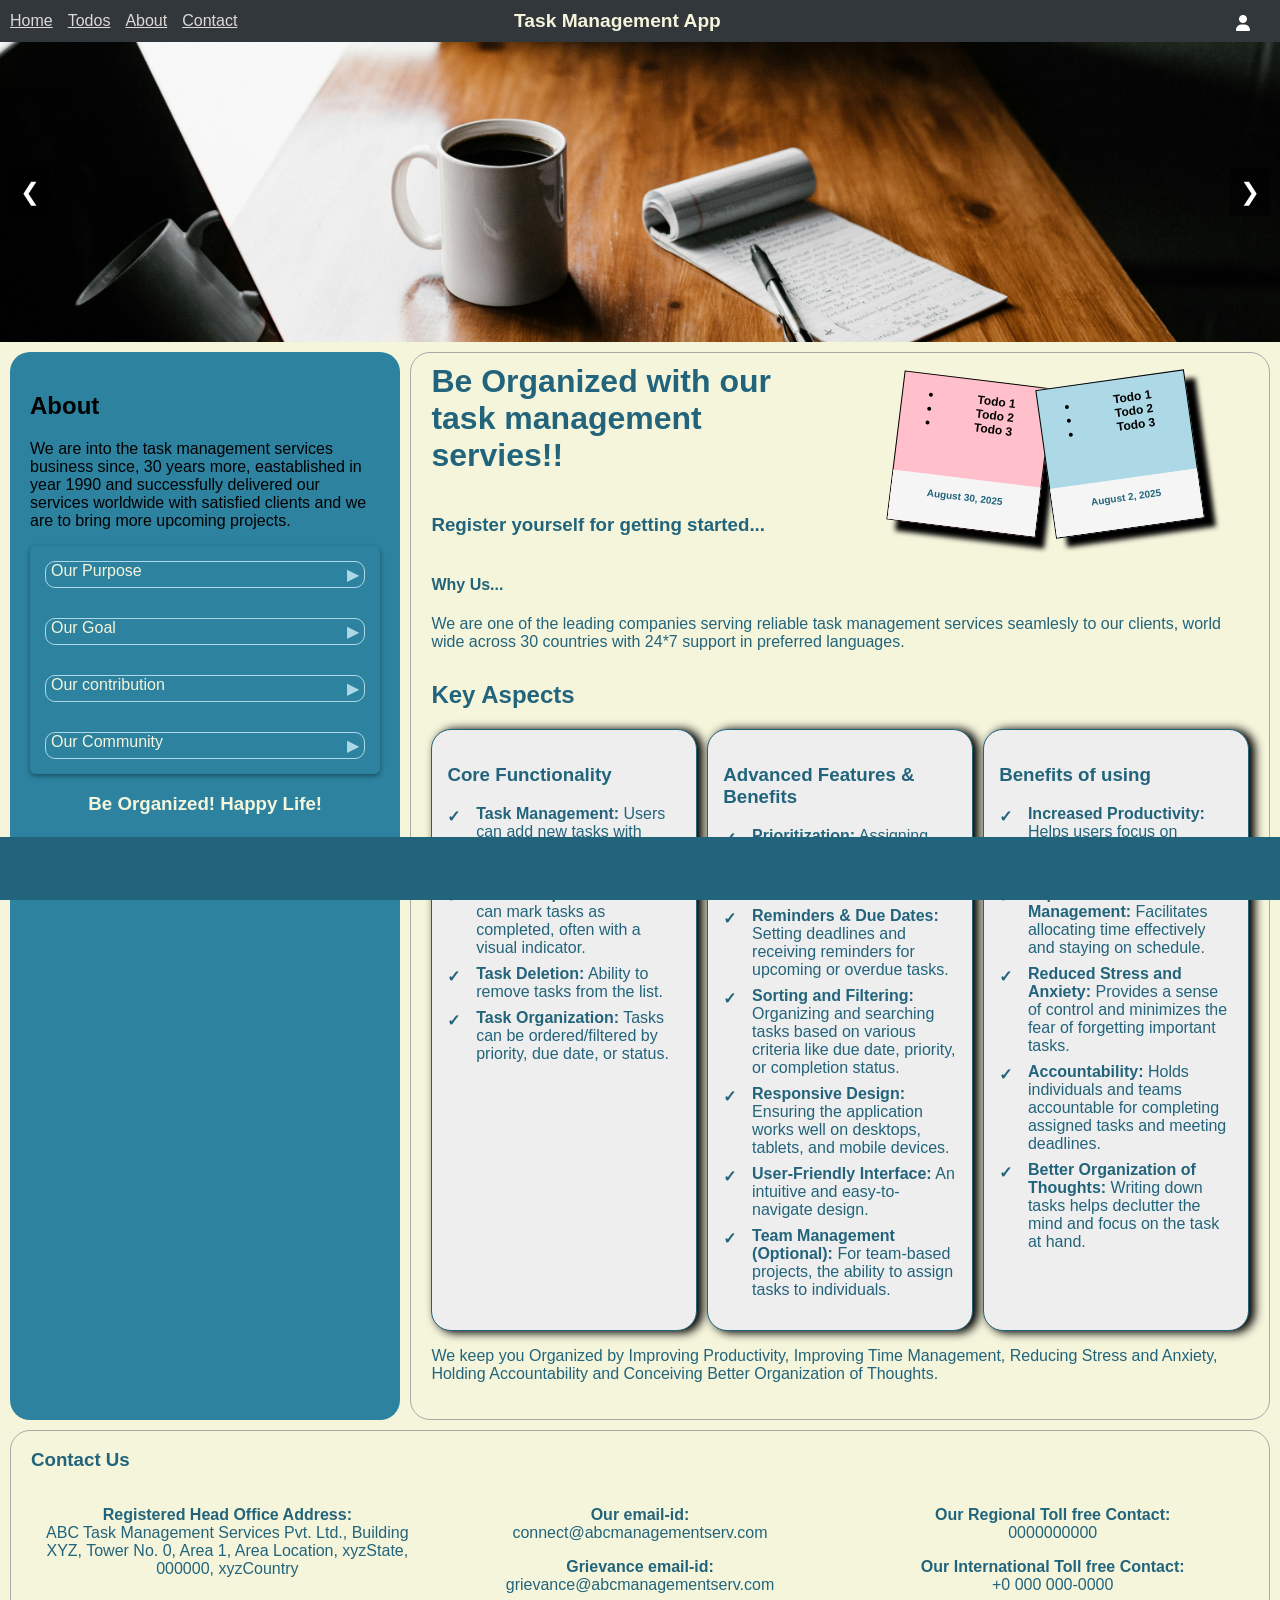
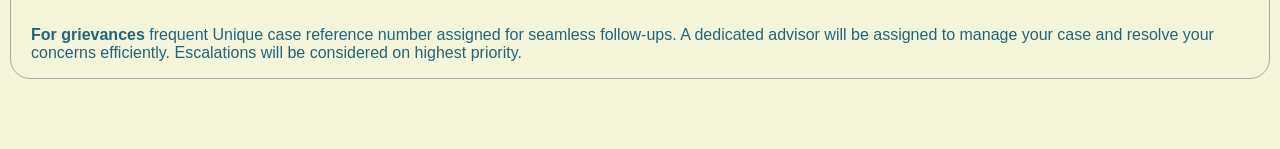
<file: index.html>
<!DOCTYPE html>
<html lang="en">

<head>
    <meta charset="UTF-8">
    <meta name="viewport" content="width=device-width, initial-scale=1.0">
    <link rel="stylesheet" href="https://cdnjs.cloudflare.com/ajax/libs/font-awesome/6.5.0/css/all.min.css">
    <link rel="stylesheet" href="Styles/ui-components.css">
    <script type="module" src="JSComponents/main.js"></script>
    <title>Document</title>
    <style>
        * {
            box-sizing: border-box;
        }

        body {
            font-family: 'Segoe UI', sans-serif;
            /*padding: 0 30px;*/
            background-color: #F5F5DC;  /* #ffffff; */
            /* rgb(83, 80, 80); /*rgb(34, 100, 123);*/
            margin: 0;
            /* to remove default body margin */
        }

        body,
        html {
            max-width: 100vw;
        }

        /*         
        html {
         
            scroll-behavior: auto !important;
            overflow: hidden;

        } */

        /* html { */
        /* scroll-padding-top: 80px; */
        /* adjust as per your fixed header height */
        /* scroll-behavior: smooth; */
        /* } */

        /* Style Parent Container */
        .parent-container {
            display: flex;
            flex-direction: column;
            min-height: 100vh;
            /*Pushes footer at bottom - Here not needed as footer is fixed */
        }

        /* Migrated */
        /* Style Header */
        /*
        .header {
            display: flex;
            flex-wrap: wrap;
            /* Allow items to wrap on smaller screens
            align-items: center;
            justify-content: space-between;
            padding: 10px;
            background-color: rgb(34, 100, 123);
            position: sticky;
            top: 0;
            z-index: 11;
            /* To place at top of Banner
        }

        /* Style Navbar
        .navbar {
            display: flex;
            flex: 4;
            gap: 15px;
            margin: 0;
        }

        /* Style Title h2 in Header
        .header h2 {
            flex: 6;
            color: #F5F5DC;
            margin: 0;
        }

        /* Style Navigation Bar links
        .navbar a {
            color: rgb(222, 217, 217);
        }

        /* Change color on hover
        .navbar a:hover {
            background-color: rgb(133, 211, 236);
            color: rgb(34, 100, 123);
            border-radius: 3px;  
        }
        */

        /* Migrated */
        /* Login/Register Style
        .login-wrapper {
            position: fixed;
            top: 15px;
            right: 30px;
            z-index: 1000;
        }

        .login-container {
            position: relative;
            display: flex;
            align-items: center;
            gap: 10px;
        }

        .login-icon {
            cursor: pointer;
        }

        .login-dropdown {
            display: none;
            position: absolute;
            top: 100%;
            right: 0;
            background-color: rgb(44, 130, 159);
            border-radius: 10px;
            white-space: nowrap;
            border: 2px solid whitesmoke;
        }

        .login-container:hover .login-dropdown {
            display: block;
        }

        .login-dropdown a {
            display: block;
            padding: 8px 20px;
            color: whitesmoke;
            text-decoration: none;
        }

        .login-dropdown a:hover {
            background-color: rgb(34, 100, 123);
            border-radius: 10px;
            /* included for after hovering the border raidus effect remains effective (else it is not)
        }
        */

        /* Migrated */
        /* Banner Fade Slider Style
        .banner-fade-slider {
            position: relative;
            width: 100%;
            max-width: 100%;
            height: 300px;
            /*overflow: hidden;
        }

        .slide {
            position: absolute;
            width: 100%;
            height: 100%;
            object-fit: cover;
            opacity: 0;
            transition: opacity 1s ease-in-out;
        }

        .slide.active {
            opacity: 1;
            z-index: 1;
        }

        button.prev,
        button.next {
            position: absolute;
            top: 50%;
            transform: translateY(-50%);
            background-color: rgba(0, 0, 0, 0.5);
            color: white;
            border: none;
            padding: 10px;
            font-size: 24px;
            cursor: pointer;
            z-index: 2;
            /*TO keep buttons all the time (visible) above slides
        }

        button.prev {
            left: 10px;
        }

        button.next {
            right: 10px;
        }
        */

        /* Migrated */
        /* Footer Style
        .footer {
            margin: 0;
            height: 7%;
            background-color: rgb(34, 100, 123);
            color: white;
            /* Need to place footer fixed with three offsets to avoid scrollbars after adding animation of scrolling from right to left
            position: fixed;
            bottom: 0;
            left: 0;
            right: 0;
        }

        .logo-container {
            display: flex;
            gap: 50px;
            position: absolute;
            align-items: center;
            height: 100%;
            /* For Center vertically div within Footer - top and transform properties
            top: 50%;
            transform: translateY(-50%);
            white-space: nowrap;
            animation: scrollLeft 70s linear infinite;
        }

        .logo {
            width: 80px;
            height: 30px;
            transition: transform 2.5s ease-in-out;
            animation: pulseGlow 10s infinite ease-in-out;
        }

        /* focus effect
        @keyframes pulseGlow {
            0%,
            100% {
                transform: scale(1);
                filter: drop-shadow(0 0 5px rgba(255, 255, 255, 0.3));
            }

            50% {
                transform: scale(1.3);
                filter: drop-shadow(0 0 20px rgba(255, 255, 255, 0.8));
            }
        }

        /* Move logos right to left
        @keyframes scrollLeft {
            0% {
                left: 100%;
            }

            100% {
                left: -100%;
            }
        }
        */

        /* Column container */
        .main-container {
            display: flex;
            margin: 10px;
            /*border: solid red;*/
            flex-wrap: wrap;
            gap: 10px;
            /* space between items */
        }

        /* Create two unequal columns that sits next to each other */
        /* Leftbar/left column */
        .left {
            flex: 3;
            /*Best option*/
            /*flex: 0 0 30%;*/
            background-color: rgb(44, 130, 159);
            padding: 20px;
            border-radius: 20px;
            max-width: 100%;
        }

        .left h3 {
            color: #F5F5DC;
            text-align: center;
        }

        /* Migrated */
        /* Toggle Panel Style */
        /*
        .toggle-panel-container {
            max-width: 600px;
            /*border: solid;*/
        /* border: 1px solid lightblue;
            border-radius: 6px;
            box-shadow: 0 2px 5px rgba(0, 0, 0, 0.4);
        }

        .toggle-panel-section {
            padding: 15px;
        }

        .toggle-panel-header {
            display: flex;
            justify-content: space-between;
            align-items: center;
            cursor: pointer;
            user-select: none;
            border: 1px solid lightblue;
            border-radius: 10px;
        }

        .toggle-panel-arrow {
            color: lightblue;
            padding-right: 5px;
            transition: transform 0.3s ease;
        }

        .toggle-panel-arrow.open {
            transform: rotate(90deg);
        }

        .toggle-panel-content {
            overflow: hidden;
            max-height: 0;
            transition: max-height 0.5s ease;
            padding: 0 15px;
        }

        .toggle-panel-content>div {
            padding: 15px 0;
        }
        */

        /* Right column */
        .right {
            flex: 7;
            /* Best option instead of calc */
            /* flex: 0 0 calc(70% - 10px); */
            background-color: transparent;
            padding: 10px 20px 20px;
            border: 1px solid darkgrey;
            border-radius: 20px;
            max-width: 100%;
            /* to avoid overflow right container (child container) from it's main-container (parent container) - this also stops overflowing reated by fixed footer*/
        }

        /* about-section Style */
        .about-section {
            /*background-color: #F5F5DC;*/
            width: 100%;
            height: 25px;
            font-weight: 500;
            padding-left: 5px;
            /*border: 1px solid lightblue;
            border-radius: 10px; */
            color: #F5F5DC;
            /* Keeps within container div tag instead of extending out of container causing scroll bars */
        }

        /* Contact container */
        .contact-container {
            /*background-color: rgb(44, 130, 159);*/
            margin: 0 10px 70px;
            padding: 0 20px;
            color: rgb(34, 100, 123);
            /*border: solid red;*/
            flex-wrap: wrap;
            border: 1px solid darkgrey;
            border-radius: 20px;
        }

        .contact-columns {
            display: flex;
            flex-wrap: wrap;
            gap: 20px;
        }

        .contact-columns .column {
            flex: 1;
            min-width: 200px;
            text-align: center;
            overflow-wrap: break-word;
            /* to break the long words leading to overflow the contents */
        }

        .right-top-container {
            display: flex;
            justify-content: space-between;
        }

        /*
        right-top-container-right-side {
            display: flex;
            justify-content: space-between;
            /*align-items: flex-start;
            gap: 10px;
            background-color: rgb(44, 130, 159);
            padding: 10px;
            margin: 5px 30px 0;
            /*For avoiding animation flickering bublled from todo list*/
        /*background-color: white; - background needed if element is tranparent*/
        /*
            z-index: 10;
            transform: translateZ(0);
            isolation: isolate;
            contain: paint;
            overflow: visible;
        }*/

        .right-top-container-left-side {
            display: flex;
            flex-direction: column;
            flex: 5;
            /* 0 1 50%; */
            /*flex-wrap: wrap;
            min-width: 0;*/
            justify-content: flex-start;
            /*align-items: first baseline;*/
        }

        h1 {
            color: rgb(34, 100, 123);
            font-weight: 900;
            margin-top: 0;
        }

        .right p,
        h4,
        .right h2 {
            color: rgb(34, 100, 123);
        }

        .right-top-container-left-side h3 {
            color: rgb(34, 100, 123);
        }

        .right-top-container-right-side {
            /*display: flex;*/
            flex: 5;
            /* 0 1 50%; */
            min-width: 0;
            justify-content: center;
            align-items: center;
            /*border-radius: ;*/
            padding: 10px 0 20px;
        }

        /* Card Style */
        .card-outer-container {
            display: flex;
            width: 100%;
            height: 100%;
            /*flex: 0 1 50%;
            min-width: 0;*/
            justify-content: center;
            align-items: center;
            /*border-radius: ;
            /*padding-right: 40px;*/
        }

        .cardContainer {
            /*float: left;*/
            display: flex;
            flex-direction: column;
            width: 150px;
            aspect-ratio: 1/1;
            border: 1px solid black;
            /*box-shadow: 0 4px 8px 0 rgba(0, 0, 0, 0.2), 0 6px 20px 0 rgba(0, 0, 0, 0.19);*/
            box-shadow: 10px 10px 5px black;
            text-align: center;
        }

        .cardHeader {
            flex: 7;
            /*background-color: pink;*/
            /* moved to individual for different colors */
            color: black;
            font-size: 12px;
        }

        .cardFooter {
            flex: 3;
            background-color: whitesmoke;
            border: solid whitesmoke;
            font-size: 10px;
        }

        .card_rotate_right {
            transform: rotate(7deg);
            background-color: pink;
        }

        .card_rotate_left {
            transform: rotate(-8deg);
            background-color: lightblue;
        }

        /* Aspect section */
        .right-key-aspects-section {
            margin-top: 30px;
        }

        .key-aspects-columns {
            display: flex;
            gap: 10px;
            margin-top: 10px;
            flex-wrap: wrap;
            /* for responsiveness */
        }

        .key-aspects-columns .column {
            flex: 1;
            min-width: 200px;
            background-color: #eee;
            padding: 15px;
            border: 1px solid rgb(34, 100, 123);
            border-radius: 20px;
            box-shadow: 5px 1px 10px 1px  rgb(0, 0, 0);
        }

        .column h3 {
            color: rgb(34, 100, 123);
        }

        /* Aspect section */

        .custom-list {
            list-style: none;
            padding-left: 0;
            color: rgb(34, 100, 123);
        }

        .custom-list li {
            position: relative;
            padding-left: 1.8em;
            /* creates space for tick bullet */
            margin-bottom: 8px;
        }

        .custom-list li::before {
            content: "✓";
            position: absolute;
            left: 0;
            top: 0.15em;
            /* vertical alignment tweak */
            color: rgb(34, 100, 123);
            font-weight: bold;
        }
       
        
        /* @media screen and (max-width: 700px) {
            /* .login-wrapper {
                flex-direction: column;
            }

        } */

        

        /*media query */
    </style>
</head>

<body>
    <div class="parent-container">
        <!--Migrated in header and login component-->
        <!-- Migrated Header
        <header class="header">
            Navigation Bar
            <div class="navbar">
                <a href="#">Home</a>
                <a href="#">Todo</a>
                <a href="#">About</a>
                <a href="#">Contact</a>
            </div>
            <h2>Task Management App</h2>
            Login Icon + Dropdown
            <div class="login-wrapper">
                <div class="login-container">
                    <span class="login-icon"><i class="fa-solid fa-user" style="color: white;"></i></span>
                    <div class="login-dropdown">
                        <a href="#" id="openModal">Login / Register</a>
                    </div>
                </div>
            </div>
        </header>
        -->
        
        <!-- Banner - Fade slider -->
        <div class="banner-fade-slider">
            <!-- Migrated
            <img src="Pictures\Slide1.jpg" class="slide active">
            <img src="Pictures\Slide2.jpg" class="slide">
            <img src="Pictures\Slide3.jpg" class="slide">
            <img src="Pictures\Slide4.jpg" class="slide">

            <button class="prev">&#10094;</button>
            <button class="next">&#10095;</button>
            -->
        </div>

        <div class="main-container">
            <div id="about" class="left">
                <h2>About</h2>
                <p>We are into the task management services business since, 30 years more, eastablished in year 1990 and
                    successfully delivered our
                    services worldwide with satisfied clients and we are to bring more upcoming projects.</p>

                <!-- Toogle Panel Container -->
                <div class="toggle-panel-container">
                    <!-- Toggle Panel Section 1 -->
                    <div class="toggle-panel-section">
                        <div class="toggle-panel-header" onclick="toggleSection(this)">
                            <span class="about-section">Our Purpose</span>
                            <span class="toggle-panel-arrow">▶</span>
                        </div>
                        <div class="toggle-panel-content">
                            <p>Our purpose is to provide the task management services to corporates and individuals to
                                stay
                                organized in the world of constantly moving, prioritizing responsibilities on the way
                                and
                                managing
                                today’s work life chaos.</p>
                            <p style="font-style: italic">Improve Productivity, Time Management, Reducing Stress and
                                Anxiety,
                                Holding Accountability and
                                Conceiving Better Organization of Thoughts.</p>
                        </div>
                    </div>

                    <!-- Toggle Panel Section 2 -->
                    <div class="toggle-panel-section">
                        <div class="toggle-panel-header" onclick="toggleSection(this)">
                            <span class="about-section">Our Goal</span>
                            <span class="toggle-panel-arrow">▶</span>
                        </div>
                        <div class="toggle-panel-content">
                            <p>Our goal is to bring business, social and individual level task management into complete
                                digitalization bringing paperless schedule management and completely go green.</p>
                            <p>
                                We help world to shape their work and daily schedule by giving the initiative to bring
                                manageable
                                scheduling tasks and stay without anxiety to miss the responsibilities.
                            </p>
                        </div>
                    </div>

                    <!-- Toggle Panel Section 3 -->
                    <div class="toggle-panel-section">
                        <div class="toggle-panel-header" onclick="toggleSection(this)">
                            <span class="about-section">Our contribution</span>
                            <span class="toggle-panel-arrow">▶</span>
                        </div>
                        <div class="toggle-panel-content">
                            <p>We are committed to our contribution with efforts to provide more reliable paperless
                                services
                                and
                                contribute to the safety of environment at same time.</p>
                        </div>
                    </div>

                    <!-- Toggle Panel Section 4 -->
                    <div class="toggle-panel-section">
                        <div class="toggle-panel-header" onclick="toggleSection(this)">
                            <span class="about-section">Our Community</span>
                            <span class="toggle-panel-arrow">▶</span>
                        </div>
                        <div class="toggle-panel-content">
                            <p>We are glad to be part of the community and will continue to serve our reliable services
                                to
                                more
                                clients in future.</p>
                            <p>
                        </div>
                    </div>

                </div>
                <!-- Toogle Panel Container -->

                <h3>Be Organized! Happy Life!</h3>
                </p>
            </div>

            <div class="right">
                <!--Top container-->
                <div class="right-top-container">
                    <div class="right-top-container-left-side">
                        <h1>Be Organized with our task management
                            servies!!
                        </h1>
                        <h3>Register yourself for getting started...</h3>
                    </div>

                    <div class="right-top-container-right-side">
                        <!-- Text Cards -->
                        <div class="card-outer-container">
                            <div class="cardContainer card_rotate_right">
                                <div class="cardHeader">
                                    <b>
                                        <ul>
                                            <li>Todo 1</li>
                                            <li>Todo 2</li>
                                            <li>Todo 3</li>
                                        </ul>
                                    </b>
                                </div>

                                <div class="cardFooter">
                                    <p><b>August 30, 2025</b></p>
                                </div>
                            </div>

                            <div class="cardContainer card_rotate_left">
                                <div class="cardHeader">
                                    <b>
                                        <ul>
                                            <li>Todo 1</li>
                                            <li>Todo 2</li>
                                            <li>Todo 3</li>
                                        </ul>
                                    </b>
                                </div>

                                <div class="cardFooter">
                                    <p><b>August 2, 2025</b></p>
                                </div>
                            </div>

                        </div>
                        <!-- Text Cards -->
                    </div>
                </div>
                <!--Top container-->


                <h4>Why Us...</h4>
                <p>We are one of the leading companies serving reliable task management services seamlesly to our
                    clients, world wide across 30 countries with 24*7 support in preferred languages.</p>


                <!--Aspects container <h5>Title description, Sep 2, 2024</h5> -->
                <div class="right-key-aspects-section">
                    <h2>Key Aspects</h2>

                    <div class="key-aspects-columns">
                        <div class="column">
                            <h3>Core Functionality</h3>
                            <ul class="custom-list">
                                <li><strong>Task Management:</strong> Users can add new tasks
                                    with details like
                                    descriptions,
                                    due dates, and priorities. </li>
                                <li><strong>Task Completion:</strong> Users can mark tasks as
                                    completed, often with a
                                    visual indicator.</li>
                                <li></span><strong>Task Deletion:</strong> Ability to remove tasks
                                    from the list.</li>
                                <li><strong>Task Organization:</strong> Tasks can be ordered/filtered
                                    by priority, due date, or
                                    status.</li>
                            </ul>
                        </div>

                        <div class="column">
                            <h3>Advanced Features & Benefits</h3>
                            <ul class="custom-list">
                                <li><strong>Prioritization:</strong> Assigning priority levels to tasks to focus on
                                    what's most important.</li>
                                <li><strong>Reminders & Due Dates:</strong> Setting deadlines and receiving reminders
                                    for upcoming or
                                    overdue tasks.</li>
                                <li><strong>Sorting and Filtering:</strong> Organizing and searching tasks based on
                                    various criteria like
                                    due date, priority, or completion status.</li>
                                <li><strong>Responsive Design:</strong> Ensuring the application works well on desktops,
                                    tablets, and
                                    mobile devices.</li>
                                <li><strong>User-Friendly Interface:</strong> An intuitive and easy-to-navigate design.
                                </li>
                                <li><strong>Team Management (Optional):</strong> For team-based projects, the ability to
                                    assign tasks to
                                    individuals.</li>
                            </ul>
                        </div>

                        <div class="column">
                            <h3>Benefits of using</h3>
                            <ul class="custom-list">
                                <li><strong>Increased Productivity:</strong> Helps users focus on priorities and work
                                    more
                                    efficiently.</li>
                                <li><strong>Improved Time Management:</strong> Facilitates allocating time effectively
                                    and
                                    staying on schedule.</li>
                                <li><strong>Reduced Stress and Anxiety:</strong> Provides a sense of control and
                                    minimizes
                                    the fear of
                                    forgetting important tasks.</li>
                                <li><strong>Accountability:</strong> Holds individuals and teams accountable for
                                    completing
                                    assigned tasks and
                                    meeting deadlines.</li>
                                <li><strong>Better Organization of Thoughts:</strong> Writing down tasks helps declutter
                                    the
                                    mind and focus on
                                    the task at hand.</li>
                            </ul>
                        </div>
                    </div>
                </div>
                <!--Aspects container-->

                <p>We keep you Organized by Improving Productivity, Improving Time Management, Reducing Stress and
                    Anxiety, Holding Accountability and Conceiving Better Organization of Thoughts.</p>
            </div>
        </div>

        <!-- Contact Container  -->
        <div id="contact" class="contact-container">
            <h3>Contact Us</h3>
            <div class="contact-columns">
                <div class="column">
                    <p><strong>Registered Head Office Address:</strong><br>
                        ABC Task Management Services Pvt. Ltd., Building XYZ,
                        Tower No. 0,
                        Area 1, Area Location, xyzState, 000000, xyzCountry </p>
                </div>
                <div class="column">
                    <p><strong>Our email-id:</strong><br> connect@abcmanagementserv.com</p>
                    <p><strong>Grievance email-id:</strong><br> grievance@abcmanagementserv.com</p>
                </div>
                <div class="column">
                    <p><strong>Our Regional Toll free Contact:</strong><br> 0000000000</p>
                    <p><strong>Our International Toll free Contact:</strong><br> +0 000 000-0000</p>
                </div>
            </div>
            <p><strong>For grievances</strong> frequent Unique case reference number assigned for seamless follow-ups. A
                dedicated
                advisor
                will be assigned to manage your case and resolve your concerns efficiently. Escalations will be
                considered on highest priority.</p>
        </div>
        <!-- Contact Container -->

        <!-- Migrated -->
        <!-- Footer -->
        <!--
        <footer class="footer">
            <div class="logo-container" id="logoContainer">
                <h5>Our trusted partners</h5>
                <img src="https://upload.wikimedia.org/wikipedia/commons/0/08/Google_Logo.svg" class="logo" />
                <img src="https://upload.wikimedia.org/wikipedia/commons/4/44/Microsoft_logo.svg" class="logo" />
                <img src="https://upload.wikimedia.org/wikipedia/commons/a/ab/Apple-logo.png" class="logo" />
                <img src="https://upload.wikimedia.org/wikipedia/commons/5/51/Facebook_f_logo_%282019%29.svg"
                    class="logo" />
                <img src="https://upload.wikimedia.org/wikipedia/commons/2/2f/Logo_Twitter.svg" class="logo" />
                <img src="https://upload.wikimedia.org/wikipedia/commons/1/19/YouTube_logo_2017.svg" class="logo" />
                <img src="https://upload.wikimedia.org/wikipedia/commons/0/08/Google_Logo.svg" class="logo" />
                <img src="https://upload.wikimedia.org/wikipedia/commons/0/08/Google_Logo.svg" class="logo" />
                <img src="https://upload.wikimedia.org/wikipedia/commons/0/08/Google_Logo.svg" class="logo" />
                <img src="https://upload.wikimedia.org/wikipedia/commons/0/08/Google_Logo.svg" class="logo" />
            </div>

        </footer>
        -->

    </div>

    <script>
        /* Wlecome message */
        /* 
        document.addEventListener('DOMContentLoaded', () => {
            document.querySelector("header").insertAdjacentHTML("afterbegin", `<h2 style="color: white;">Welcome back checking error , !</h2>`);
        });
        */

        /* Banner - Slide Show; */
        // function slideShow() {
        const slides = document.querySelectorAll('.slide');
        const slider = document.querySelector(".banner");
        let current = 0;
        startInterval(nextSlide, 3000);

        function showSlide(index) {
            slides.forEach((slide, i) => {
                slide.classList.toggle('active', i === index);
            });
        }

        function nextSlide() {
            current = (current + 1) % slides.length;
            showSlide(current);
        }

        function previousSlide() {
            current = (current - 1 + slides.length) % slides.length;
            showSlide(current);
        }

        document.querySelector('.next').addEventListener('click', () => {
            nextSlide();
            clearInterval(intervalId);
        });

        document.querySelector('.prev').addEventListener('click', () => {
            previousSlide();
            clearInterval(intervalId);
        });

        slider.addEventListener("mouseenter", () => { clearInterval(intervalId); });

        slider.addEventListener("mouseleave", () => { startInterval(); /*intervalId = setInterval(nextSlide, 3000);*/ });

        // Optional: auto-play every 4s
        function startInterval() {
            //clearInterval(intervalId);
            intervalId = setInterval(nextSlide, 3000);
        }
        // }

        /* Toggle Panel */
        function toggleSection(headerEl) {
            const content = headerEl.nextElementSibling;
            const arrow = headerEl.querySelector('.toggle-panel-arrow');

            if (content.style.maxHeight && content.style.maxHeight !== "0px") {
                // collapse
                content.style.maxHeight = content.scrollHeight + "px"; // ensure full height before collapsing
                requestAnimationFrame(() => {
                    content.style.maxHeight = "0px";
                });
                arrow.classList.remove("open");
            } else {
                // expand
                content.style.maxHeight = content.scrollHeight + "px";
                arrow.classList.add("open");

            }
        }

    </script>
</body>

</html>
</file>
<file: Styles/ui-components.css>
/* Header Style */
        .header {
            display: flex;
            flex-wrap: wrap;
            /* Allow items to wrap on smaller screens */
            align-items: center;
            justify-content: space-between;
            padding: 10px;
            background-color: #32373c;/* rgb(34, 100, 123); */
            position: sticky;
            top: 0;
            z-index: 11;
            /* To place at top of Banner */
        }

        /* Navbar Style */
        .navbar {
            display: flex;
            flex: 4;
            gap: 15px;
            margin: 0;
        }

        /* Title h2 in Header Style */
        .header h2 {
            flex: 6;
            color: #F5F5DC;
            margin: 0;
            font-size: 1.2rem;
        }

        /* Navigation Bar links Style */
        .navbar a {
            color: rgb(222, 217, 217);
        }

        /* Change color on hover */
        .navbar a:hover {
            background-color: rgb(133, 211, 236);
            color: rgb(34, 100, 123);
            border-radius: 3px;
            cursor: pointer;
        }

        /* Login/Register Style */
        .login-wrapper {
            position: fixed;
            display: flex;
            gap: 10px;
            top: 15px;
            right: 30px;
            z-index: 1000;
        }

        .login-container {
            position: relative;
            display: flex;
            align-items: center;
            /*flex-wrap: wrap; - now added*/
            /*gap: 10px;*/
        }

        .login-icon {
            cursor: pointer;
        }

        .login-dropdown {
            display: none;
            position: absolute;
            top: 100%;
            right: 0;
            background-color: rgb(44, 130, 159);
            border-radius: 10px;
            white-space: nowrap;
            border: 2px solid whitesmoke;

        }

        .login-container:hover .login-dropdown {
            display: block;
        }

        .login-dropdown a {
            display: block;
            padding: 8px 20px;
            color: whitesmoke;
            text-decoration: none;
        }

        .login-dropdown a:hover {
            background-color: rgb(34, 100, 123);
            border-radius: 10px;
            /* included for after hovering the border raidus effect remains effective (else it is not) */
        }

        .greeting-message {
            /*flex-wrap: wrap; - now added*/
            color: #F5F5DC;
            font-size: 0.75rem;
            white-space: nowrap;
        }

        /* Login/Register Style */

        /* till here copied */
        .modal {
            display: none;
            position: fixed;
            inset: 0;
            background: rgba(0, 0, 0, 0.6);
            justify-content: center;
            align-items: center;
            z-index: 9999;
            font-family: Arial, sans-serif;
            /* style from body to modal - for font style of form's all elements to change */
        }

        .modal.show {
            display: flex;
            animation: fadeIn 0.3s ease;
        }

        .modal-content {
            position: relative;
            /* for placing toast message at within form container  (relative to form) */
            background: rgb(34, 100, 123);
            /* #222;*/
            padding: 25px;
            border-radius: 8px;
            width: 90%;
            max-width: 350px;
        }

        @keyframes fadeIn {
            from {
                opacity: 0;
                transform: scale(0.95);
            }

            to {
                opacity: 1;
                transform: scale(1);
            }
        }

        .close-icon {
            position: absolute;
            top: 3px;
            right: 3px;
            color: whitesmoke;
            background-color: rgb(44, 130, 159);
            border-radius: 4px;
            cursor: pointer;
            z-index: 10;
            padding: 2px 4px 0;
        }

        .modal-content h2 {
            color: whitesmoke;
        }

        .modal-content input,
        .modal-content button {
            width: 100%;
            padding: 10px;
            margin: 8px 0;
            border: none;
            border-radius: 4px;
        }

        .modal-content button {
            background: rgb(44, 130, 159);
            /* #0a84ff;*/
            color: white;
            cursor: pointer;
        }

        .switch-link {
            display: block;
            text-align: center;
            margin-top: 12px;
            color: whitesmoke;
            cursor: pointer;
        }

        .switch-link:hover {
            text-decoration: underline;
        }

        #confirmRow {
            display: none;
        }

        .modal-content.register #confirmRow {
            display: block;
        }

        .error {
            border: 10px solid red;
        }

        .error-msg {
            font-size: 0.8rem;
            color: #ff5555;
            margin-bottom: 8px;
        }

        /* Login/Register Style */


        /* Banner Fade Slider Style */
        .banner-fade-slider {
            position: relative;
            width: 100%;
            max-width: 100%;
            height: 300px;
            /*overflow: hidden;*/
        }

        .slide {
            position: absolute;
            width: 100%;
            height: 100%;
            object-fit: cover;
            opacity: 0;
            transition: opacity 1s ease-in-out;
        }

        .slide.active {
            opacity: 1;
            z-index: 1;
        }

        button.prev,
        button.next {
            position: absolute;
            top: 50%;
            transform: translateY(-50%);
            background-color: rgba(0, 0, 0, 0.5);
            color: white;
            border: none;
            padding: 10px;
            font-size: 24px;
            cursor: pointer;
            z-index: 2;
            /*TO keep buttons all the time (visible) above slides*/
        }

        button.prev {
            left: 10px;
        }

        button.next {
            right: 10px;
        }

        /* Toggle Panel Style */
        .toggle-panel-container {
            max-width: 600px;
            /*border: solid;*/
            /* border: 1px solid lightblue; */
            border-radius: 6px;
            /*box-shadow: 0 2px 5px rgba(173, 216, 230, 0.4); */
            box-shadow: 0 2px 5px rgba(0, 0, 0, 0.4);
        }

        .toggle-panel-section {
            padding: 15px;
        }

        .toggle-panel-header {
            display: flex;
            justify-content: space-between;
            align-items: center;
            cursor: pointer;
            user-select: none;
            border: 1px solid lightblue;
            border-radius: 10px;
        }

        .toggle-panel-arrow {
            color: lightblue;
            padding-right: 5px;
            transition: transform 0.3s ease;
        }

        .toggle-panel-arrow.open {
            transform: rotate(90deg);
        }

        .toggle-panel-content {
            overflow: hidden;
            max-height: 0;
            transition: max-height 0.5s ease;
            padding: 0 15px;
        }

        .toggle-panel-content>div {
            padding: 15px 0;
        }

        /* Footer Style */
        .footer {
            margin: 0;
            height: 7%;
            background-color: rgb(34, 100, 123);
            color: #F5F5DC;
            /* Need to place footer fixed with three offsets to avoid scrollbars after adding animation of scrolling from right to left */
            position: fixed;
            bottom: 0;
            left: 0;
            right: 0;
        }

        /* Text within todos footer Style */
        .footerMessage {
            text-align: center;
            transform: translateY(50%);
        }

        /* Sliding logos Style */
        .logo-container {
            display: flex;
            gap: 50px;
            position: absolute;
            align-items: center;
            height: 100%;
            /* For Center vertically div within Footer - top and transform properties */
            top: 50%;
            transform: translateY(-50%);
            white-space: nowrap;
            animation: scrollLeft 70s linear infinite;
        }

        .logo {
            width: 80px;
            height: 30px;
            transition: transform 2.5s ease-in-out;
            animation: pulseGlow 10s infinite ease-in-out;
        }

        /* focus effect */
        @keyframes pulseGlow {

            0%,
            100% {
                transform: scale(1);
                filter: drop-shadow(0 0 5px rgba(255, 255, 255, 0.3));
            }

            50% {
                transform: scale(1.3);
                filter: drop-shadow(0 0 20px rgba(255, 255, 255, 0.8));
            }
        }

        /* Move logos right to left */
        @keyframes scrollLeft {
            0% {
                left: 100%;
            }

            100% {
                left: -100%;
            }
        }


        /* Spinner and Toast Message Style*/

        /* Spinner */
        .spinner-container {
            display: flex;
            position: fixed;
            inset: 0;
            background: rgba(0, 0, 0, 0.6);
            z-index: 10000;
            justify-content: center;
            align-items: center;
        }

        .spinner {
            border: 6px solid #ccc;
            border-top: 6px solid #0a84ff;
            border-radius: 50%;
            width: 40px;
            height: 40px;
            animation: spin 1s linear infinite;
        }

        @keyframes spin {
            to {
                transform: rotate(360deg);
            }
        }

        /* Toast */
        .toast {
            /* display: block;*/
            position: absolute;
            /* for placing toast message within form container (relative to form) */
            top: -40px;
            left: 50%;
            transform: translateX(-50%);
            background-color: #0a84ff;
            color: white;
            padding: 9px 24px;
            border-radius: 4px;
            font-size: 0.9rem;
            z-index: 10;
            /* z-index not required in this scenario - But Safe to place on top of form */
            white-space: nowrap;
            /* To adjust the width of toast instead of wrapping if message long - but also note the message will wrap if width exceeds max-width */
            max-width: 90%;
            /* responsive */
        }

        /* Hamburger */
        .hamburger {
            display: none;
            background: none;
            border: none;
            font-size: 1.5rem;
            color: white;
            cursor: pointer;
        }

        /* Responsive layout - when the screen is less than 700px wide, make the two columns stack on top of each other instead of next to each other */
        @media screen and (max-width: 700px) {

            /* .greeting-message  {
            white-space: wrap;
            } */

            .main-container {
                flex-direction: column;
            }

            /* .header {
                flex-direction: column; 
                align-items: center;
            } */

            /* .navbar, */
            /* .header h2 {
                flex: 0 0 auto;
                width: 100%;
                text-align: center;
                /* font-size: 0.90rem; /
            } */
            /*
            .navbar {
                /*justify-content: center;  - commented to adjust login container with welcome message on minimizing scren size */
            /* flex-wrap: wrap; */
            /* better for small screens and having many links any navbar /
            } */

            .navbar {
                display: none;
                /* hide links by default */
                flex-direction: column;
                background: #34495e;
                position: absolute;
                top: 60px;
                left: 0;
                right: 0;
                padding: 10px;
            }

            .navbar.show {
                display: flex;
                /* toggle on hamburger click */
            }

            .hamburger {
                display: block;
            }
        }

        @media screen and (max-width: 400px) {
            /*  */
            .header h2 {
                flex: 0 0 auto;
                width: 100%;
                text-align: center;
                /* font-size: 0.90rem; */
            }
        }
</file>
